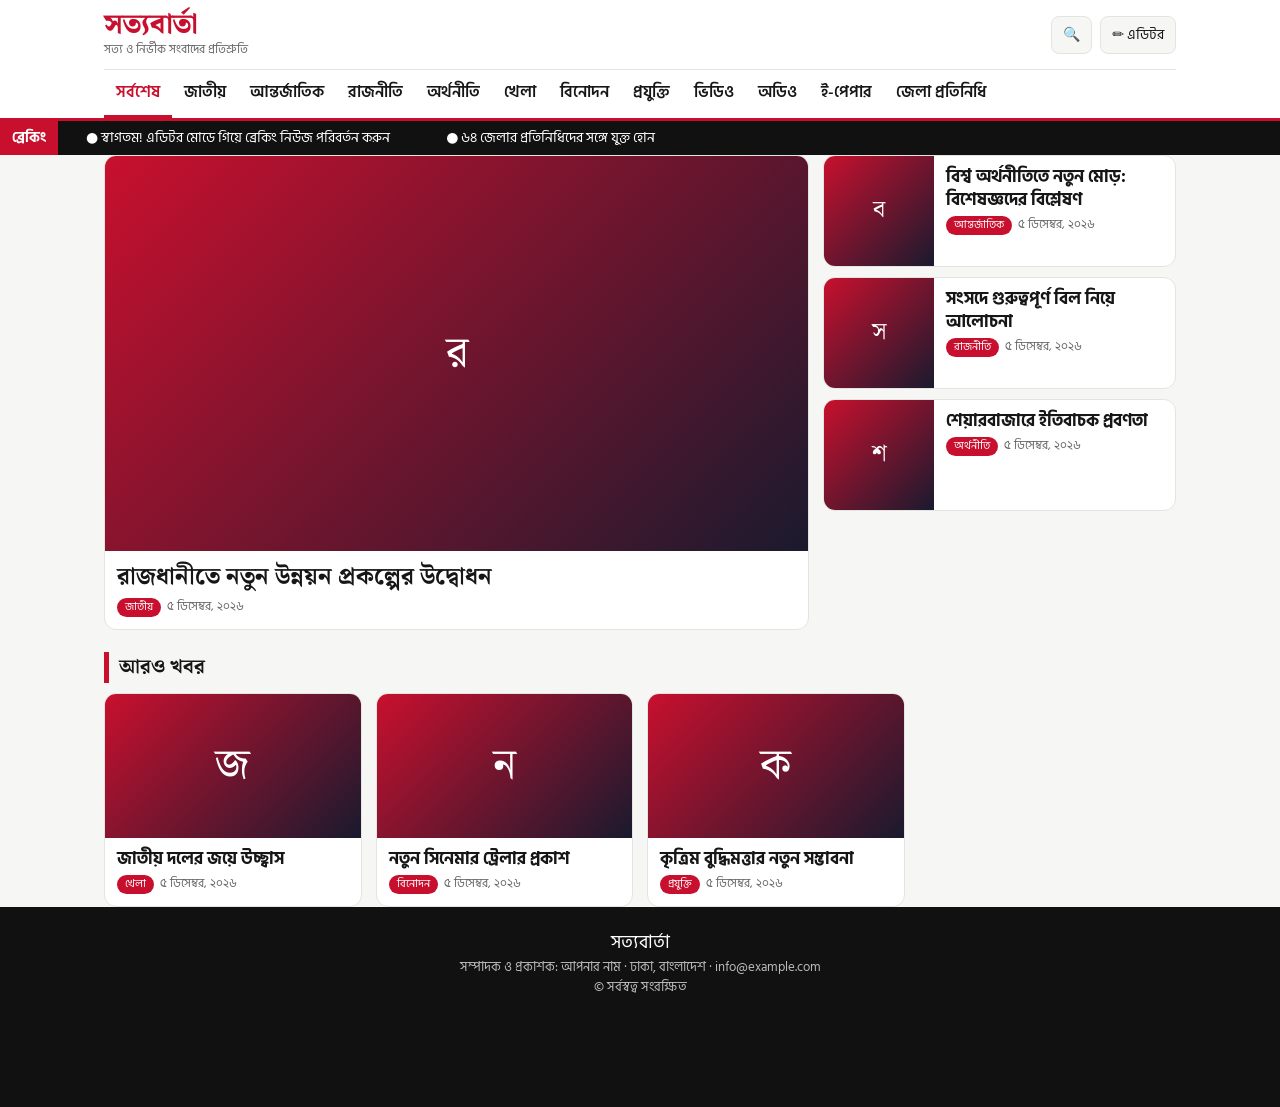
<file: index.html>
<!DOCTYPE html>
<html lang="bn">
<head>
<meta charset="utf-8">
<meta name="viewport" content="width=device-width, initial-scale=1, viewport-fit=cover">
<title>সত্যবার্তা – সর্বশেষ বাংলা সংবাদ, ব্রেকিং নিউজ, জাতীয়-আন্তর্জাতিক</title>
<meta name="description" content="সত্যবার্তা: ব্রেকিং নিউজ, জাতীয়, আন্তর্জাতিক, রাজনীতি, অর্থনীতি, খেলা ও বিনোদনের সর্বশেষ খবর। ৬৪ জেলার প্রতিনিধি, ভিডিও ও ই-পেপার।">
<meta property="og:title" content="সত্যবার্তা – বাংলা নিউজ পোর্টাল">
<meta property="og:type" content="website">
<meta name="theme-color" content="#c8102e">
<script type="application/ld+json">{"@context":"https://schema.org","@type":"NewsMediaOrganization","name":"সত্যবার্তা","inLanguage":"bn","areaServed":"BD"}</script>
<link rel="stylesheet" href="https://fonts.googleapis.com/css2?family=Hind+Siliguri:wght@400;600;700&family=Noto+Serif+Bengali:wght@600;800&display=swap">
<link rel="stylesheet" href="style.css">
</head>
<body>
<header><div class="w">
<div class="top"><div><div class="logo" id="logo" onclick="go('home')"></div><div class="tag" id="tag"></div></div><div class="sp"></div><button class="ib" onclick="srt()">🔍</button><button class="ib" id="eb" onclick="edt()">✏️ এডিটর</button></div>
<nav id="nv"></nav></div></header>
<div class="tk"><b>ব্রেকিং</b><div id="tkr"></div></div>
<main class="w"><input class="sr" id="sr" placeholder="খবর খুঁজুন…" style="display:none" oninput="render()"><div id="app"></div></main>
<footer><div class="w"><div id="fn" style="font-size:18px;color:#fff"></div><div>সম্পাদক ও প্রকাশক: আপনার নাম · ঢাকা, বাংলাদেশ · info@example.com</div><div>© সর্বস্বত্ব সংরক্ষিত</div></div></footer>
<div id="bar"><button class="ib" onclick="newsF()">＋ সংবাদ</button><button class="ib" onclick="mediaF('v')">＋ ভিডিও</button><button class="ib" onclick="mediaF('a')">＋ অডিও</button><button class="ib" onclick="epF()">＋ ই-পেপার</button><button class="ib" onclick="brkF()">ব্রেকিং</button><button class="ib" onclick="setF()">⚙ সেটিং</button></div>
<div id="ts"></div>
<div id="md" onclick="if(event.target===this)cm()"><div id="mb"></div></div>
<script src="script.js"></script>
</body>
</html>
</file>
<file: style.css>
:root{--ac:#c8102e;--bg:#f6f6f4;--sf:#fff;--tx:#161616;--mt:#666;--bd:#e4e4e0;box-sizing:border-box;padding-top:env(safe-area-inset-top,0px);padding-bottom:env(safe-area-inset-bottom,0px)}
@media(prefers-color-scheme:dark){:root:not([data-theme="light"]){--bg:#0f0f10;--sf:#1a1a1c;--tx:#f0f0ee;--mt:#9a9a9a;--bd:#2c2c2f;color-scheme:dark}}
:root[data-theme="dark"]{--bg:#0f0f10;--sf:#1a1a1c;--tx:#f0f0ee;--mt:#9a9a9a;--bd:#2c2c2f;color-scheme:dark}
html{scroll-padding-top:env(safe-area-inset-top,0px)}
*{box-sizing:border-box}
body{margin:0;background:var(--bg);color:var(--tx);font-family:'Hind Siliguri','Noto Sans Bengali',system-ui,sans-serif;line-height:1.55}
body::before{content:"";position:fixed;inset:0 0 auto;height:env(safe-area-inset-top,0px);background:var(--sf);z-index:30}
.w{max-width:1100px;margin:0 auto;padding:0 14px}
header{background:var(--sf);border-bottom:3px solid var(--ac);position:sticky;top:env(safe-area-inset-top,0px);z-index:20}
.top{display:flex;align-items:center;gap:8px;padding:10px 0}
.logo{font-family:'Noto Serif Bengali',serif;font-weight:800;font-size:28px;color:var(--ac);line-height:1.1;cursor:pointer}
.tag{font-size:12px;color:var(--mt)}.sp{flex:1}
.ib{border:1px solid var(--bd);background:var(--bg);color:var(--tx);border-radius:8px;padding:7px 11px;font:inherit;font-size:14px;cursor:pointer}
.ib.on{background:var(--ac);color:#fff;border-color:var(--ac)}
nav{display:flex;overflow-x:auto;scrollbar-width:none;border-top:1px solid var(--bd)}
nav button{flex:none;border:0;background:none;color:var(--tx);font:inherit;font-weight:600;padding:10px 12px;cursor:pointer;border-bottom:3px solid transparent}
nav button.a{color:var(--ac);border-color:var(--ac)}
.tk{display:flex;background:#111;color:#fff;font-size:14px;overflow:hidden}
.tk b{background:var(--ac);padding:6px 12px;flex:none;z-index:1}
.tk div{white-space:nowrap;padding:6px 0;animation:mq 40s linear infinite}
.tk span{margin:0 28px}
@keyframes mq{from{transform:translateX(100vw)}to{transform:translateX(-100%)}}
@media(prefers-reduced-motion:reduce){.tk div{animation:none}}
main{padding:16px 0 100px;min-height:60vh}
h2.st{font-family:'Noto Serif Bengali',serif;font-size:20px;margin:22px 0 10px;border-left:5px solid var(--ac);padding-left:10px}
.lead{display:grid;gap:14px}@media(min-width:800px){.lead{grid-template-columns:2fr 1fr}}
.grid{display:grid;gap:14px;grid-template-columns:repeat(auto-fill,minmax(230px,1fr))}
.card{background:var(--sf);border:1px solid var(--bd);border-radius:12px;overflow:hidden;cursor:pointer;position:relative}
.card img,.card video{width:100%;aspect-ratio:16/9;object-fit:cover;display:block;background:#222}
.card .ph{width:100%;aspect-ratio:16/9;display:flex;align-items:center;justify-content:center;font-family:'Noto Serif Bengali',serif;font-size:44px;color:#fff;background:linear-gradient(135deg,var(--ac),#1a1a2e)}
.card .b{padding:10px 12px 12px}.card h3{margin:0 0 4px;font-size:17px;line-height:1.35}
.card.big h3{font-size:24px;font-family:'Noto Serif Bengali',serif}
.meta{font-size:12px;color:var(--mt)}
.chip{display:inline-block;background:var(--ac);color:#fff;font-size:11px;padding:1px 8px;border-radius:20px;margin-right:6px}
.pl{position:absolute;top:8px;right:8px;background:#000a;color:#fff;border-radius:20px;padding:2px 10px;font-size:12px}
.side{display:grid;gap:10px;align-content:start}.side .card{display:flex}
.side .card img,.side .card .ph{width:110px;aspect-ratio:1;flex:none;font-size:24px}
.sr{width:100%;border:1px solid var(--bd);background:var(--sf);color:var(--tx);border-radius:10px;padding:10px 12px;font:inherit;margin-bottom:12px}
.rg{display:grid;gap:12px;grid-template-columns:repeat(auto-fill,minmax(150px,1fr))}
.rep{background:var(--sf);border:1px solid var(--bd);border-radius:12px;padding:12px 8px;text-align:center;cursor:pointer}
.av{width:72px;height:72px;border-radius:50%;margin:0 auto 6px;background:var(--bd);object-fit:cover;display:flex;align-items:center;justify-content:center;font-size:26px}
.rep b{display:block}.rep small{color:var(--mt)}
.lv{display:inline-flex;align-items:center;gap:5px;font-size:11px;color:#0a8f3c;font-weight:700}
.lv::before{content:"";width:8px;height:8px;border-radius:50%;background:#0a8f3c;animation:bk 1.2s infinite}
.lv.off{color:var(--mt)}.lv.off::before{background:var(--mt);animation:none}
@keyframes bk{50%{opacity:.25}}
.stats{display:flex;gap:10px;flex-wrap:wrap}.stats div{background:var(--sf);border:1px solid var(--bd);border-radius:10px;padding:8px 14px;font-size:13px}.stats b{font-size:20px;color:var(--ac);display:block}
.ep{display:grid;gap:12px;grid-template-columns:repeat(auto-fill,minmax(160px,1fr))}.ep .card img{aspect-ratio:3/4}
footer{background:#111;color:#bbb;padding:22px 0 110px;font-size:13px;text-align:center}
#bar{display:none;position:fixed;left:0;right:0;bottom:0;background:var(--sf);border-top:2px solid var(--ac);padding:8px 8px calc(8px + env(safe-area-inset-bottom,0px));gap:6px;overflow-x:auto;z-index:40}
#bar.on{display:flex}#bar button{flex:none}
#md{position:fixed;inset:0;background:#000a;display:none;z-index:50;overflow:auto;padding:16px 10px}#md.on{display:block}
#mb{background:var(--sf);max-width:640px;margin:0 auto;border-radius:14px;padding:16px;position:relative}
.x{position:absolute;top:8px;right:10px;font-size:28px;border:0;background:none;color:var(--tx);cursor:pointer}
#mb h1{font-family:'Noto Serif Bengali',serif;font-size:23px;line-height:1.35;margin:6px 28px 8px 0}
#mb img,#mb video{width:100%;border-radius:10px;margin:8px 0}
.tx{white-space:pre-wrap;font-size:17px}
label{display:block;font-size:13px;color:var(--mt);margin-top:10px}
input,select,textarea{width:100%;border:1px solid var(--bd);background:var(--bg);color:var(--tx);border-radius:8px;padding:10px;font:inherit}
label.up{display:block;border:2px dashed var(--ac);color:var(--ac);border-radius:10px;padding:14px;text-align:center;font-weight:700;font-size:15px;cursor:pointer;margin-top:6px}
.pr{background:var(--ac);color:#fff;border:0;border-radius:8px;padding:11px 18px;font:inherit;font-weight:700;margin:14px 8px 0 0;cursor:pointer}.pr.dg{background:#555}
.em{color:var(--mt);padding:30px 0;text-align:center}
#ts{position:fixed;left:10px;right:10px;bottom:90px;background:#222;color:#fff;padding:12px;border-radius:10px;z-index:99;text-align:center;display:none}
</file>
